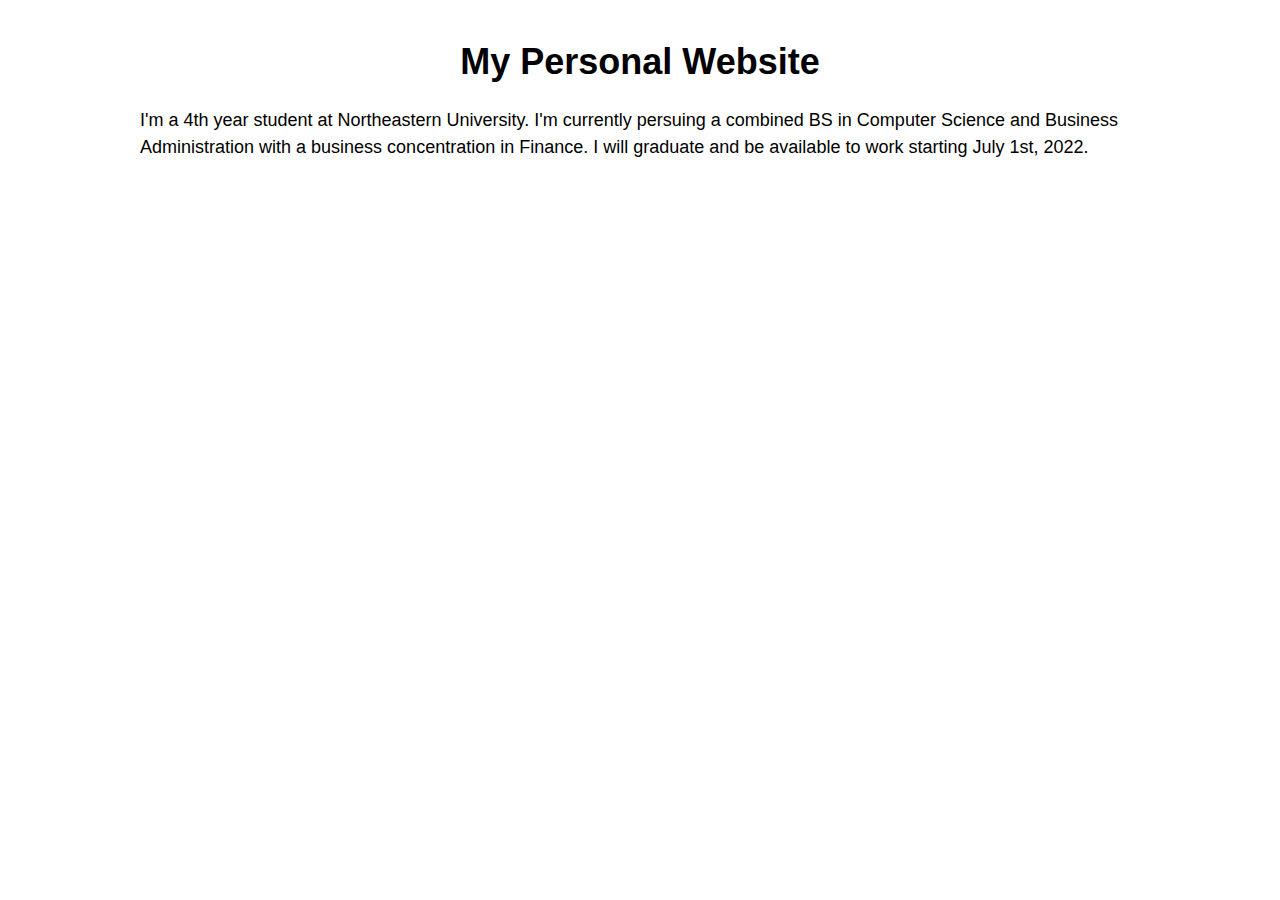
<file: index.html>
<!DOCTYPE html>
<html lang='en'>

<head>
    <meta charset='utf-8'>

    <!-- Title -->
    <title>Jonathan R. Moore</title>

    <!-- CSS Styling -->
    <link rel='stylesheet' href='style.css'>

    <!-- Favicons -->
    <link rel='apple-touch-icon' sizes='180x180' href='favicons/apple-touch-icon.png'>
    <link rel='icon' type='image/png' sizes='32x32' href='favicons/favicon-32x32.png'>
    <link rel='icon' type='image/png' sizes='16x16' href='favicons/favicon-16x16.png'>
    <link rel='manifest' href='favicons/site.webmanifest'>
    <link rel='shortcut icon' href='favicons/favicon.ico'>
    <meta name='msapplication-TileColor' content='#da532c'>
    <meta name='msapplication-config' content='favicons/browserconfig.xml'>
    <meta name='theme-color' content='#ffffff'>
</head>

<body>
    <div class="content-pane">
        <h1>My Personal Website</h1>
        <p>I'm a 4th year student at Northeastern University. I'm currently persuing a combined BS in
            Computer Science and Business Administration with a business concentration in Finance. I will 
            graduate and be available to work starting July 1st, 2022.
        </p>
    </div>

</body>


</html>
</file>
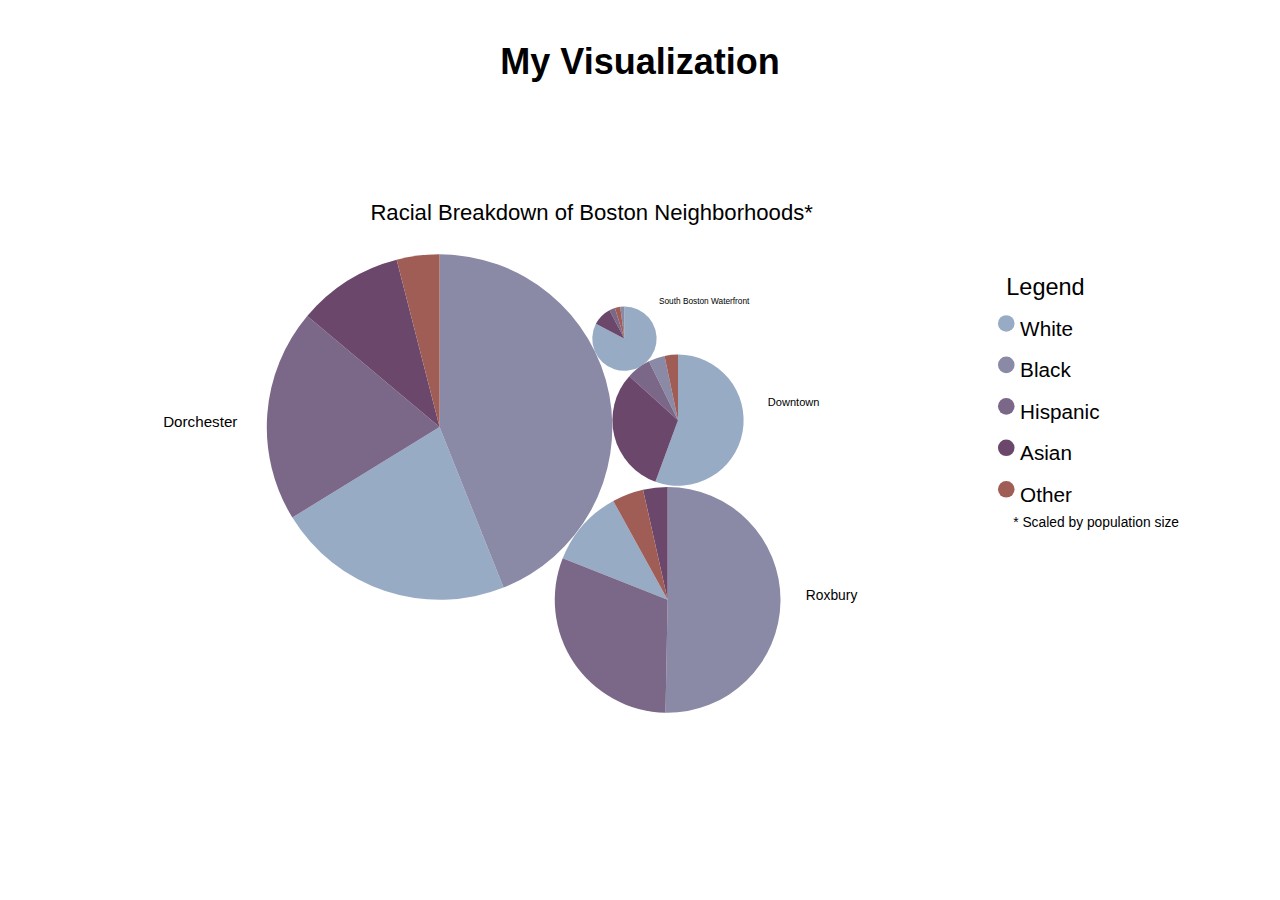
<file: data_viz.html>
<!DOCTYPE html>
<html lang="en">
  <head>
    <meta charset="utf-8">
    <title>Visualization</title>

    <link rel='stylesheet' href='style.css'>

    <!-- Favicons -->
    <link rel='apple-touch-icon' sizes='180x180' href='favicons/apple-touch-icon.png'>
    <link rel='icon' type='image/png' sizes='32x32' href='favicons/favicon-32x32.png'>
    <link rel='icon' type='image/png' sizes='16x16' href='favicons/favicon-16x16.png'>
    <link rel='manifest' href='favicons/site.webmanifest'>
    <link rel='shortcut icon' href='favicons/favicon.ico'>
    <meta name='msapplication-TileColor' content='#da532c'>
    <meta name='msapplication-config' content='favicons/browserconfig.xml'>
    <meta name='theme-color' content='#ffffff'>
  </head>

  <body>
    <div class="content-pane">
        <h1>My Visualization</h1>
    </div>
    <div class='vis-holder'>
      
      <svg id='vis-svg-1' preserveAspectRatio='xMidYMid meet' class='vis-svg' viewBox='95 30 900 500' version='1.1' xmlns='http://www.w3.org/2000/svg' xmlns:xlink='http://www.w3.org/1999/xlink'>

      </svg>
    </div>
  
    <script src='lib/d3.v7.3.0/d3.js'></script>
    <script src='js/firstVis.js'></script>
    <script src='js/visualization.js'></script>

</body>


</html>
</file>
<file: style.css>
body {
	padding: 0 10px;
	font: 18px/1.5 -apple-system, BlinkMacSystemFont, "avenir next",avenir, "Segoe UI", "lucida grande", "helvetica neue", helvetica, "Fira Sans",roboto, noto, "Droid Sans", cantarell, oxygen, ubuntu, "franklin gothic medium", "century gothic", "Liberation Sans",
	sans-serif;
}

h1, h2, h3 {
	text-align:center;
	line-height: 1.2;
}

.content-pane {
	max-width: 1000px;
	margin: 40px auto;
}
</file>
